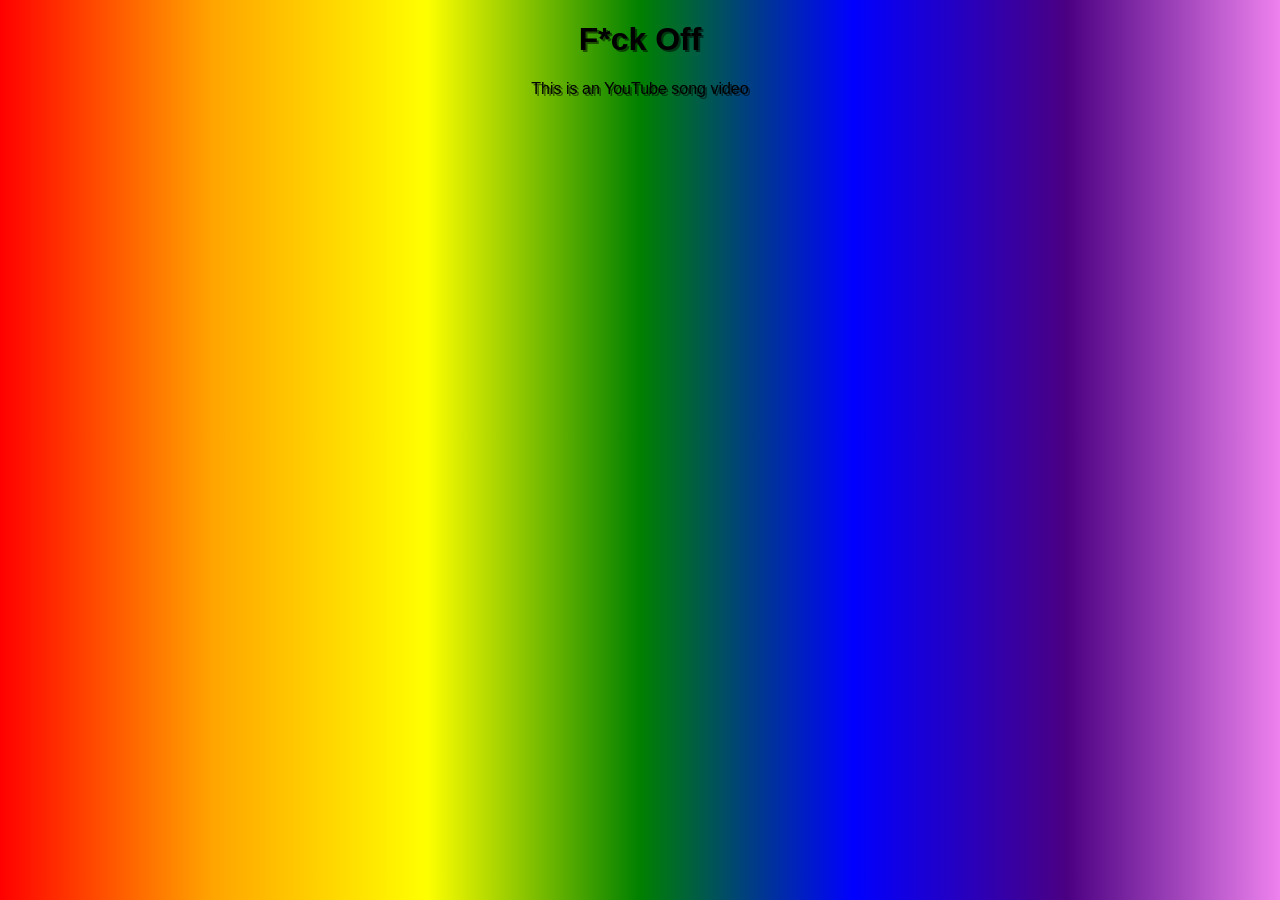
<file: f~off.html>
<!DOCTYPE html>
<html>
<head>
  <title>Ruu3f</title>
  <style>
    body {
      background: linear-gradient(to right, red, orange, yellow, green, blue, indigo, violet);
    }

    iframe, h1, p {
      margin-left: auto;
      margin-right: auto;
      display: block;
    }

    h1, p {
      font-family: 'Alfa Stab One', sans-serif;
      text-shadow: 2px 2px 0px rgba(0, 0, 0, 0.5);
    }
  </style>
</head>
<body p align=center>
  <h1>F*ck Off</h1>
  <p>This is an YouTube song video</p>

 <iframe width="560" height="315" src="https://www.youtube.com/embed/rY1mXgqobcs" title="YouTube video player" frameborder="0" allow="accelerometer; autoplay; clipboard-write; encrypted-media; gyroscope; picture-in-picture" allowfullscreen></iframe>
</body>
</html>
</file>
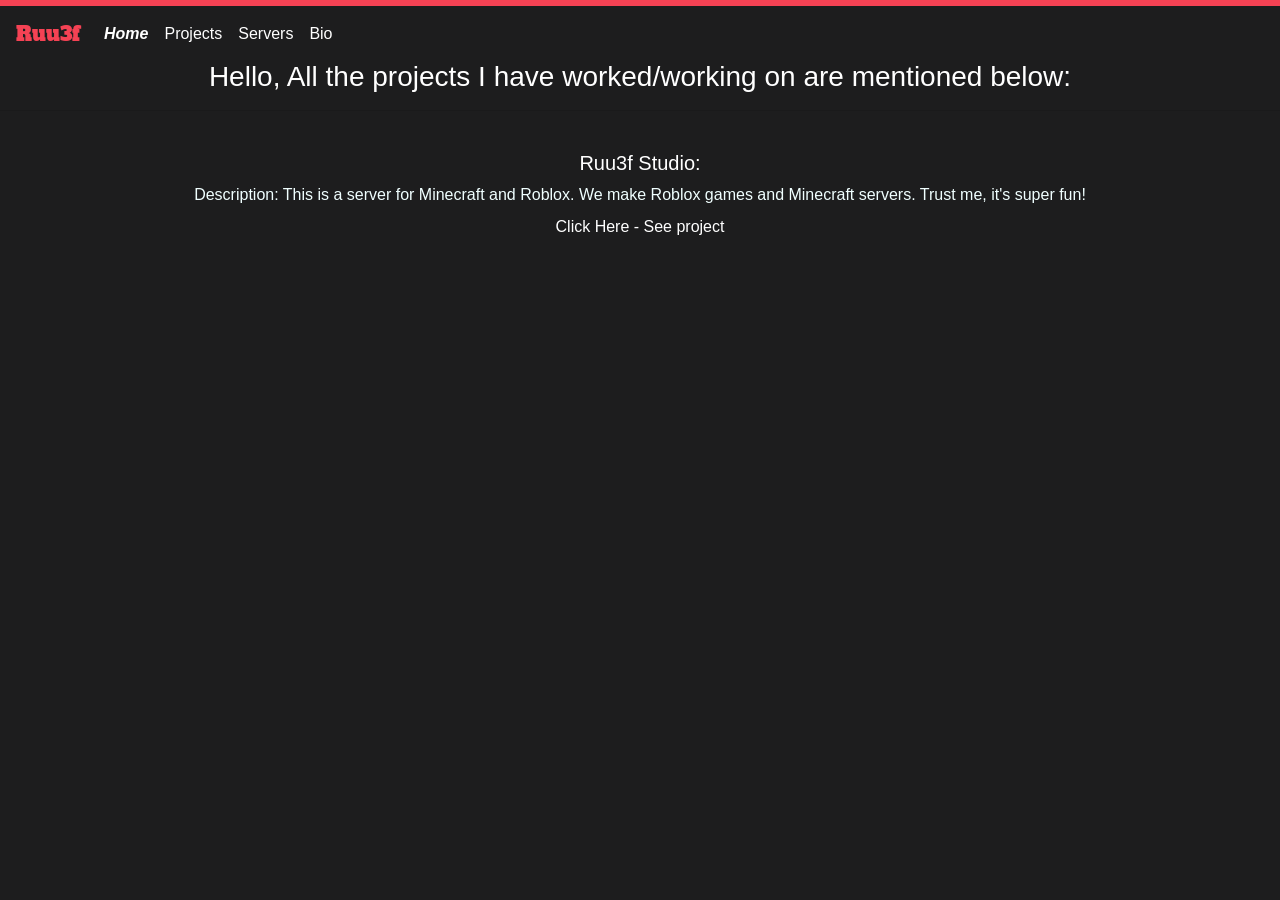
<file: projects.html>
<!DOCTYPE html>
<html>
<head>
    <meta charset="utf-8">
    <meta name="viewport" content="width=device-width, initial-scale=1.0, shrink-to-fit=no">
    <title>Ruu3f</title>
    <link rel="icon" type="image/x-icon" href="https://media.discordapp.net/attachments/1007725797714436258/1045045024154451988/MY_AVATAR.png">
    <meta name="robots" content="index,follow">
    <meta property="og:title" content="Well, check it lmao">
    <meta name="description" content="Made by Ruu3f#7942 using HTML and CSS">
    <meta name="theme-color" content="#f54254">
    <link rel="icon" type="image/png" sizes="300x250" href="https://media.discordapp.net/attachments/1007725797714436258/1045045024154451988/MY_AVATAR.png">
    <link rel="stylesheet" href="assets/bootstrap/css/bootstrap.min.css">
    <link rel="stylesheet" href="https://fonts.googleapis.com/css?family=Alfa+Slab+One">
    <link rel="stylesheet" href="assets/fonts/font-awesome.min.css">
    <link rel="stylesheet" href="assets/fonts/ionicons.min.css">
    <link rel="stylesheet" href="https://cdnjs.cloudflare.com/ajax/libs/animate.css/3.5.2/animate.min.css">
    <link rel="stylesheet" href="assets/css/styles.css">
</head>
<body style="background-color: var(--background);">
    <div id="top" style="height: 12px;">
        <nav class="navbar navbar-light navbar-expand fixed-top" style="color: var(--main-color);border-top-width: 6px;border-top-style: solid;background: var(--background);">
            <div class="container-fluid"><a class="navbar-brand" href="#" style="color: var(--main-color);font-family: 'Alfa Slab One', cursive;">Ruu3f</a><button data-toggle="collapse" class="navbar-toggler" data-target="#navcol-1"><span class="sr-only">Toggle navigation</span><span class="navbar-toggler-icon"></span></button>
                <div
                    class="collapse navbar-collapse" id="navcol-1">
                    <ul class="nav navbar-nav">
                        <li class="nav-item"><a class="nav-link active smoothScroll" href="index.html" style="color: var(--text-color);"><b><i>Home</i></b></a></li>
                        <li class="nav-item"><a class="nav-link active smoothScroll" href="projects.html" style="color: var(--text-color);">Projects</a></li>
                        <li class="nav-item"><a class="nav-link smoothScroll" href="discord.html" style="color: var(--text-color);">Servers</a></li>
                        <li class="nav-item"><a class="nav-link" href="bio.html" style="color: var(--text-color);">Bio</a></li>
                    </ul>
            </div>
    </div>
    </nav>
    </div>
<header>
	<a class="btn btn-primary smoothScroll shadow-none" role="button" style="margin: 5px;background-color: var(--main-color);border-color: var(--main-color);border-radius: 10px;"
        href="#feature">Learnt stuff</a></div></div>
    </header>
          <h3 class="text-center" style="color: var(--text-color);">Hello, All the projects I have worked/working on are mentioned below:</h3>
          <p align='center'>
        </p>
        <h5 class="text-center" style="color: var(--text-color);"><hr><br>Ruu3f Studio:</h5>
        <p align='center' style='color:azure'>Description: This is a server for Minecraft and Roblox. We make Roblox games and Minecraft servers. Trust me, it's super fun!<br><a class="nav-link" href="https://discord.gg/ruu3fstudio" style="color: var(--text-color);">Click Here - See project</a>
        </p>
</body>
</html>
</file>
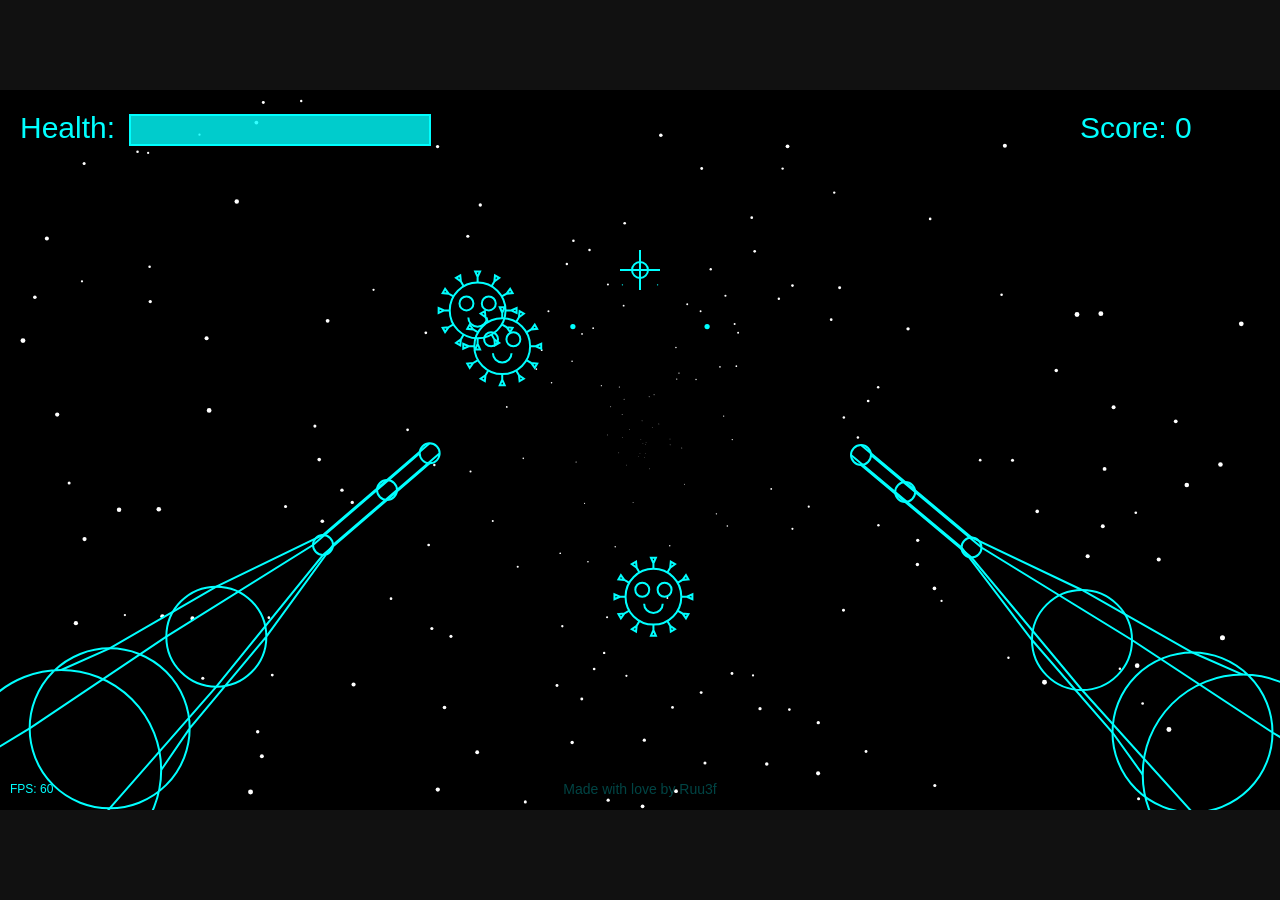
<file: shooter.html>
<html>
<head>
	<meta charset="utf-8">
	<meta http-equiv="X-UA-Compatible" content="IE=edge">
	<meta name="viewport" content="width=device-width, initial-scale=1">
	<meta name="author" content="Ahmad Faisal Jawed">
	<title>Ruu3f</title>
  <style>
    body {background:#111;margin:0;padding:0}
		canvas {background:#000;display:block;cursor: none}
  </style>
</head>
<body onresize='_pexresize()'>
	<canvas id='canvas' width='1280' height='720'></canvas>
  <script>
    "use strict"
		var stage = {
			w:1280,
			h:720
		}

		var _pexcanvas = document.getElementById("canvas");
		_pexcanvas.width = stage.w;
		_pexcanvas.height = stage.h;
		var ctx = _pexcanvas.getContext("2d");




		var pointer = {
			x:stage.w/2,
			y:stage.h/4
		}

		var scale = 1;
		var portrait = true;
		var loffset = 0;
		var toffset = 0;
		var mxpos = 0;
		var mypos = 0;


// ------------------------------------------------------------------------------- Gamy

var againprog = 0;

var healthprog = 0;


function newGame() {
	score = 0;
	health = 100;
	enemies=[];
	enemies.push(new Enemy());
	enemies.push(new Enemy());
	enemies.push(new Enemy());
	againprog = 0;
}



function drawHeart(x,y,w) {
	ctx.beginPath();
	ctx.arc(x-w/4, y, w/4, 0.75*Math.PI,0);
	ctx.arc(x+w/4, y, w/4, 1*Math.PI, 2.25*Math.PI);
	ctx.lineTo(x,y+w/1.5);
	ctx.closePath();
	ctx.fill();
}


var Cannon = function(x,y,tx,ty) {
	this.x = x;
	this.y = y;
	this.tx = tx;
	this.ty = ty;
	this.r = 10;
}

var cannons = [];

var gameover = false;

cannons.push(new Cannon(stage.w,stage.h,stage.w/2,stage.h/2));

var firetm = 0;
var fireact = true;

var health = 100;
var score = 0;


var arm = {x:stage.w,y:stage.h};
var arm2 = {x:0,y:stage.h};
var danger = false;
var dangera = 0;



var Enemy = function() {
	this.x = stage.w/2;
	this.y = stage.h/2;
	this.r = 10;
	this.tx = Math.floor(Math.random()*stage.w);
	this.ty = Math.floor(Math.random()*stage.h);
	this.des = false;
	this.eyeX = 0.4;
	this.eyeY = 0.25;
	this.eyeR = 0.25;
	this.sp = 50;
	this.spl = 1.4;
	this.op=1;
	this.danger = false;
	this.nuked = false;
}

var enemies = [];
// for (var i = 0; i < 10; i++) {
// 	enemies[i] = new Enemy();
// }
		enemies.push(new Enemy());
		enemies.push(new Enemy());
		enemies.push(new Enemy());

var entm = 0;
var ga =0;

var steptime = 0;


var Star = function() {
	this.a = Math.random()*Math.PI*2;
	this.v = 3+Math.random()*5;
	this.x = stage.w/2;
	this.y = stage.h/2;
	this.r = 0.2;
}

var Power = function() {
	this.type = Math.floor(Math.random()*2)+1;
	this.a = Math.random()*Math.PI*2;
	this.v = 3+Math.random()*5;
	this.x = stage.w/2;
	this.y = stage.h/2;
	this.r = 0.2;
	this.dis = false;
	this.op = 1;
}


var powers = [];
var powertm = 0;
var powermax = Math.random()*800+300;
// powermax = 10;

var stars = [];

for (var i =0;i<200;i++) {
	stars[i] = new Star();
	var st = stars[i];
	var move = Math.random()*400;

	st.x += Math.sin(st.a)*move;
	st.y += Math.cos(st.a)*move;


}

// powers.push(new Power());



function enginestep() {
	steptime = Date.now();
	ctx.clearRect(0,0,stage.w,stage.h);
	
	ctx.fillStyle = "#ffffff";

	
	for (var i = 0; i < stars.length; i++) {
		var st = stars[i];

		st.x += Math.sin(st.a)*st.v;
		st.y += Math.cos(st.a)*st.v;
		st.r += st.v/200;

		ctx.beginPath();
		ctx.arc(st.x,st.y, st.r, 2*Math.PI, 0);
		ctx.fill();

		if (st.x>stage.w||st.x<0||st.y<0||st.y>stage.h) {
			stars[i] = new Star();
		}
	}
	if (!gameover) {
		danger = false;


		powertm++;
		if (powertm>powermax) {
			powers.push(new Power());
			powertm = 0;
			powermax = Math.random()*1200+600;
			// powermax = 10;
		}




		for (var i = 0; i < powers.length; i++) {
			var st = powers[i];

			if (!st.des) {
				st.x += Math.sin(st.a)*st.v/1.5;
				st.y += Math.cos(st.a)*st.v/1.5;
				st.r += st.v/15;
			} else {
				st.r *=1.1;
				if (st.type==1) {
				st.op += (0-st.op)/10;
			} else {
				st.op += (0-st.op)/20;

			}
				st.x += (stage.w/2-st.x)/10;
				st.y += (stage.h/2-st.y)/10;

			}

			
			if (st.type ==1) {
				ctx.fillStyle = "rgba(255,0,0,"+st.op+")";

				drawHeart(st.x,st.y-st.r/4, st.r*2);

			} else {
				ctx.fillStyle = "rgba(255,255,0,"+st.op+")";
				ctx.strokeStyle = "rgba(255,255,0,"+st.op+")";
				ctx.lineWidth = st.r/10;
				ctx.beginPath();
				ctx.arc(st.x,st.y, st.r, 2*Math.PI, 0);
				ctx.stroke();

				ctx.beginPath();
				ctx.arc(st.x,st.y, st.r*0.15, 2*Math.PI, 0);
				ctx.fill();


				ctx.beginPath();
				ctx.arc(st.x,st.y, st.r*0.85, 1.67*Math.PI, 2*Math.PI);
				ctx.arc(st.x,st.y, st.r*0.25, 2*Math.PI, 1.67*Math.PI,true);

				ctx.closePath();
				ctx.fill();



				ctx.beginPath();
				ctx.arc(st.x,st.y, st.r*0.85, 3*Math.PI, 3.33*Math.PI);
				ctx.arc(st.x,st.y, st.r*0.25, 3.33*Math.PI,3*Math.PI, true);
				ctx.closePath();
				ctx.fill();

				ctx.beginPath();
				ctx.arc(st.x,st.y, st.r*0.85, 2.33*Math.PI, 2.67*Math.PI);
				ctx.arc(st.x,st.y, st.r*0.25, 2.67*Math.PI,2.33*Math.PI, true);
				ctx.lineTo(st.x,st.y);
				ctx.closePath();
				ctx.fill();

			}
			if (st.x>stage.w||st.x<0||st.y<0||st.y>stage.h||st.r>stage.w/2) {
				powers.splice(i,1);
				if (st.type == 2&&st.r>stage.w/2) {
					for (var e = 0; e < enemies.length; e++) {
						enemies[e].des = true;
						enemies[e].nuked = true;

					}
				}
				i--;
			}


		}

		entm++;
		if (enemies.length<10&&entm>300) {
			entm=0;
			enemies.push(new Enemy());

		}

			ctx.lineWidth = 2;
		for (var i = 0; i < enemies.length; i++) {
			var en = enemies[i];
			if (!en.danger) {
				ctx.strokeStyle = "rgba(0,255,255,"+en.op*2+")";
			} else {
				health -= 0.01;
				ctx.strokeStyle = "rgba(255,0,0,"+en.op*2+")";
				danger = true;
			}




			if (!en.des) {

				if (en.danger) {
					var randx = Math.floor(Math.random()*4)-2;
					var randy = Math.floor(Math.random()*4)-2;

					en.x = en.tx+randx;
					en.y = en.ty+randy;
				} else {
					en.x += (en.tx-en.x)/100;
					en.y += (en.ty-en.y)/100;
					var randx = 0;
					var randy = 0;
				}

				en.r += (50-en.r)/100;
				if (Math.abs(50-en.r)<2&&!en.danger) {
					en.tx=en.x;
					en.ty=en.y;
					en.danger=true;
				}
				ctx.beginPath();
				ctx.arc(en.x-en.r*en.eyeX,en.y-en.r*en.eyeY, en.r*en.eyeR, 0, 2*Math.PI);
				ctx.stroke();
				ctx.beginPath();
				ctx.arc(en.x+en.r*en.eyeX,en.y-en.r*en.eyeY, en.r*en.eyeR, 0, 2*Math.PI);
				ctx.stroke();

				ctx.beginPath();
				ctx.arc(en.x,en.y+en.r/4, en.r/3, 2*Math.PI, Math.PI);
				ctx.stroke();

				ctx.beginPath();
				ctx.arc(en.x,en.y, en.r, 0, 2*Math.PI);
				ctx.stroke();
			} else {

				en.eyeR += (0.5-en.eyeR)/5;
				en.op += (0-en.op)/5;
				// en.sp += (5-en.sp)/20;
				en.r += (100-en.r)/20;
				en.spl += (2.5-en.spl)/5;
				ctx.beginPath();
				ctx.arc(en.x-en.r*en.eyeX,en.y-en.r*en.eyeY, en.r*en.eyeR, 0, 2*Math.PI);
				ctx.stroke();
				ctx.beginPath();
				ctx.arc(en.x+en.r*en.eyeX,en.y-en.r*en.eyeY, en.r*en.eyeR, 0, 2*Math.PI);
				ctx.stroke();
				ctx.beginPath();
				ctx.arc(en.x,en.y+en.r/2, en.r*en.eyeR, Math.PI,2*Math.PI);
				ctx.stroke();

			ctx.beginPath();
			ctx.arc(en.x,en.y, en.r, 0, 2*Math.PI);
			ctx.stroke();
			}

			//spikes
			for (var s = 0; s < 12; s++) {
				var a = (Math.PI*2/12)*s+ga;
				ctx.beginPath();
				ctx.moveTo(en.x+Math.sin(a)*en.r,en.y+Math.cos(a)*en.r);
				ctx.lineTo(en.x+Math.sin(a)*en.r*1.2,en.y+Math.cos(a)*en.r*1.2);
				ctx.lineTo(en.x+Math.sin(a+Math.PI/en.sp)*en.r*en.spl,en.y+Math.cos(a+Math.PI/en.sp)*en.r*en.spl);
				ctx.lineTo(en.x+Math.sin(a-Math.PI/en.sp)*en.r*en.spl,en.y+Math.cos(a-Math.PI/en.sp)*en.r*en.spl);
				ctx.lineTo(en.x+Math.sin(a)*en.r*1.2,en.y+Math.cos(a)*en.r*1.2);
				ctx.stroke();
				// ctx.fill();
			}

			if (Math.abs(0.5-en.eyeR)<0.01) {
				var rand = Math.floor(Math.random()*2);
				if (enemies[i].nuked&&rand==1) {
				enemies.splice(i,1);

				} else {
				enemies[i] = new Enemy();

				}
			}
		}







	    if (danger) {
	    	dangera += 0.05+(100-health)/1000;
	    	if (dangera>=Math.PI) {
	    		dangera=0;
	    	}
	    	ctx.fillStyle='rgba(255,0,0,'+(1-Math.sin(dangera))/4+')';
			ctx.fillRect(0,0,stage.w,stage.h);
			if (health<10) {
		    	ctx.fillStyle='rgba(255,255,0,'+(Math.sin(dangera))+')';
		    	ctx.strokeStyle='rgba(255,255,0,'+(Math.sin(dangera))+')';

			    ctx.lineWidth = 10;
			    ctx.beginPath();
			    ctx.lineJoin = 'round';
			    ctx.moveTo(stage.w/2,stage.h/4);
			    ctx.lineTo(stage.w/2+stage.h/7,stage.h/2);
			    ctx.lineTo(stage.w/2-stage.h/7,stage.h/2);
			    ctx.closePath();
			    ctx.stroke();

			    ctx.font = "bold 130px arial";
			    ctx.textAlign = "center"; 
			    ctx.textBaseline = "middle"; 
			    ctx.fillText("!",stage.w/2,stage.h/2.5);

			    ctx.font = "bold 50px arial";
			    ctx.fillText("LOW HEALTH",stage.w/2,stage.h*0.6);
			}
	    } else {
	    	dangera = 0;
	    }

	    healthprog += (health-healthprog)/5;
	    ctx.fillStyle='#00ffff';
	    ctx.font = "30px arial";
	    ctx.textAlign = "left"; 
	    ctx.textBaseline = "middle"; 
	    ctx.fillText("Health: ",20,40);

	    ctx.fillText("Score: "+score,stage.w-200,40);
	    // ctx.fillText("Step:   "+(Date.now()-steptime),20,120);
	    if (health>30) {
	    	ctx.fillStyle='rgba(0,255,255,0.8)';
		} else {
	    	ctx.fillStyle='rgba(255,0,0,0.8)';
		}
		ctx.lineWidth = 2;
	    ctx.fillRect(130,25,healthprog*3,30);
	    ctx.strokeStyle = "#00ffff";
	    ctx.strokeRect(130,25,300,30);
	    
	    if (health<0) {
	    	gameover = true;
	    }

	} else {	


	    ctx.fillStyle='rgba(0,255,255,0.3)';
	    ctx.fillRect((stage.w-220)/2,stage.h*0.65-25,againprog,50);

    	ctx.fillStyle='#00ffff';
	    ctx.font = "bold 130px arial";
	    ctx.textAlign = "center"; 
	    ctx.textBaseline = "middle"; 
	    ctx.fillText("GAME OVER",stage.w/2,stage.h/3);
	    ctx.font = "bold 50px arial";
	    ctx.fillText("SCORE: "+score,stage.w/2,stage.h/2);

	    ctx.font = "bold 30px arial";

	    ctx.fillText("PLAY AGAIN",stage.w/2,stage.h*0.65);
	    ctx.strokeRect((stage.w-220)/2,stage.h*0.65-25,220,50);

	    againprog += (0-againprog)/50;

	}

		ctx.strokeStyle = "#00ffff";
		ctx.fillStyle = "#00ffff";
			ctx.lineWidth = 2;
		if (fireact) {
			firetm++;
			if(firetm>5) {

				cannons.push(new Cannon(pointer.x+(stage.w-pointer.x)/2.5,pointer.y+(stage.h-pointer.y)/2.5,pointer.x,pointer.y));
				cannons.push(new Cannon(pointer.x-(pointer.x)/2.5,pointer.y+(stage.h-pointer.y)/2.5,pointer.x,pointer.y));


				firetm=0;
			}

			arm.x=Math.floor(Math.random()*50)-25+stage.w;
			arm.y=Math.floor(Math.random()*50)-25+stage.h;
			arm2.x=Math.floor(Math.random()*30)-15;
			arm2.y=Math.floor(Math.random()*30)-15+stage.h;
		} else {
			arm.x=stage.w;
			arm.y=stage.h;
			arm2.x=0;
			arm2.y=stage.h;
		}






		for (var i = 0; i < cannons.length; i++) {
			
			var can = cannons[i];

			can.x += (can.tx-can.x)/5;
			can.y += (can.ty-can.y)/5;
			can.r += (0-can.r)/5;

			ctx.beginPath();
			ctx.arc(can.x,can.y, can.r, 0, 2*Math.PI);
			ctx.fill();


			if (can.r<2&&!gameover) {
				for (var a = 0; a < enemies.length; a++) {
					var en = enemies[a];
					var dx = can.x-en.x;
					var dy = can.y-en.y;
					var dis = dx*dx+dy*dy;
					if (dis<en.r*en.r) {

						// enemies.splice(a,1);
						if (!enemies[a].des) {
						enemies[a].des = true;

						score+=10;

						}
					}

				}
				
			}

			if (can.r<1&&!gameover) {
				for (var a = 0; a < powers.length; a++) {
					var en = powers[a];
					var dx = can.x-en.x;
					var dy = can.y-en.y;
					var dis = dx*dx+dy*dy;
					if (dis<en.r*en.r) {

						if (!en.des) {
							powers[a].des = true;
							if (en.type==1) {
							health = 100;
							}

						}
					}

				}

			}

			if (can.r<1&&gameover) {

				if (can.x>(stage.w-220)/2&&can.y>stage.h*0.65-25&&can.x<(stage.w-220)/2+220&&can.y<stage.h*0.65-25+50) {

					againprog +=1;
					if (againprog>220) {
						newGame();
						gameover = false;
					}
				}
			}
			if (Math.abs(can.tx-can.x)<1) {




				cannons.splice(i,1);
			}


		
		}
		ctx.beginPath();
		ctx.moveTo(pointer.x-20,pointer.y);
		ctx.lineTo(pointer.x+20,pointer.y);
		ctx.stroke();

		ctx.beginPath();
		ctx.moveTo(pointer.x,pointer.y-20);
		ctx.lineTo(pointer.x,pointer.y+20);
		ctx.stroke();

			ctx.beginPath();
			ctx.arc(pointer.x,pointer.y, 8, 0, 2*Math.PI);
			ctx.stroke();

		ctx.beginPath();
		ctx.moveTo(pointer.x+(arm.x-pointer.x)/3,pointer.y+(arm.y-pointer.y)/3+10);
		ctx.lineTo(pointer.x+(arm.x-pointer.x)/2.5,pointer.y+(arm.y-pointer.y)/2.5+10);
		ctx.lineTo(pointer.x+(arm.x-pointer.x)/2,pointer.y+(arm.y-pointer.y)/2+10);
		ctx.lineTo(pointer.x+(arm.x-pointer.x)/1.5,pointer.y+(arm.y-pointer.y)/1.5+50);
		ctx.lineTo(pointer.x+(arm.x-pointer.x)/1.2,pointer.y+(arm.y-pointer.y)/1.2+80);
		ctx.lineTo(pointer.x+(arm.x-pointer.x)/1.1,pointer.y+(arm.y-pointer.y)/1.1+100);
		ctx.stroke();
		ctx.beginPath();
		ctx.moveTo(pointer.x+(arm.x-pointer.x)/3-10,pointer.y+(arm.y-pointer.y)/3);
		ctx.lineTo(pointer.x+(arm.x-pointer.x)/2.5-10,pointer.y+(arm.y-pointer.y)/2.5);
		ctx.lineTo(pointer.x+(arm.x-pointer.x)/2-10,pointer.y+(arm.y-pointer.y)/2);
		ctx.lineTo(pointer.x+(arm.x-pointer.x)/1.5-50,pointer.y+(arm.y-pointer.y)/1.5);
		ctx.lineTo(pointer.x+(arm.x-pointer.x)/1.2-80,pointer.y+(arm.y-pointer.y)/1.2);
		ctx.lineTo(pointer.x+(arm.x-pointer.x)/1.1-100,pointer.y+(arm.y-pointer.y)/1.1);
		ctx.stroke();

		ctx.beginPath();
		ctx.moveTo(pointer.x+(arm.x-pointer.x)/3,pointer.y+(arm.y-pointer.y)/3-10);
		ctx.lineTo(pointer.x+(arm.x-pointer.x)/2.5,pointer.y+(arm.y-pointer.y)/2.5-10);
		ctx.lineTo(pointer.x+(arm.x-pointer.x)/2,pointer.y+(arm.y-pointer.y)/2-10);
		ctx.lineTo(pointer.x+(arm.x-pointer.x)/1.5,pointer.y+(arm.y-pointer.y)/1.5-50);
		ctx.lineTo(pointer.x+(arm.x-pointer.x)/1.2,pointer.y+(arm.y-pointer.y)/1.2-80);
		ctx.lineTo(pointer.x+(arm.x-pointer.x)/1.1,pointer.y+(arm.y-pointer.y)/1.1-100);
		ctx.stroke();



		ctx.beginPath();
		ctx.moveTo(arm2.x+pointer.x-(pointer.x)/3,pointer.y+(arm2.y-pointer.y)/3+10);
		ctx.lineTo(arm2.x+pointer.x-(pointer.x)/2.5,pointer.y+(arm2.y-pointer.y)/2.5+10);
		ctx.lineTo(arm2.x+pointer.x-(pointer.x)/2,pointer.y+(arm2.y-pointer.y)/2+10);
		ctx.lineTo(arm2.x+pointer.x-(pointer.x)/1.5,pointer.y+(arm2.y-pointer.y)/1.5+50);
		ctx.lineTo(arm2.x+pointer.x-(pointer.x)/1.2,pointer.y+(arm2.y-pointer.y)/1.2+80);
		ctx.lineTo(arm2.x+pointer.x-(pointer.x)/1.1,pointer.y+(arm2.y-pointer.y)/1.1+100);
		ctx.stroke();

		ctx.beginPath();
		ctx.moveTo(arm2.x+pointer.x-(pointer.x)/3-10,pointer.y+(arm2.y-pointer.y)/3);
		ctx.lineTo(arm2.x+pointer.x-(pointer.x)/2.5-10,pointer.y+(arm2.y-pointer.y)/2.5);
		ctx.lineTo(arm2.x+pointer.x-(pointer.x)/2-10,pointer.y+(arm2.y-pointer.y)/2);
		ctx.lineTo(arm2.x+pointer.x-(pointer.x)/1.5-50,pointer.y+(arm2.y-pointer.y)/1.5);
		ctx.lineTo(arm2.x+pointer.x-(pointer.x)/1.2-80,pointer.y+(arm2.y-pointer.y)/1.2);
		ctx.lineTo(arm2.x+pointer.x-(pointer.x)/1.1-100,pointer.y+(arm2.y-pointer.y)/1.1);
		ctx.stroke();

		ctx.beginPath();
		ctx.moveTo(arm2.x+pointer.x-(pointer.x)/3,pointer.y+(arm2.y-pointer.y)/3-10);
		ctx.lineTo(arm2.x+pointer.x-(pointer.x)/2.5,pointer.y+(arm2.y-pointer.y)/2.5-10);
		ctx.lineTo(arm2.x+pointer.x-(pointer.x)/2,pointer.y+(arm2.y-pointer.y)/2-10);
		ctx.lineTo(arm2.x+pointer.x-(pointer.x)/1.5,pointer.y+(arm2.y-pointer.y)/1.5-50);
		ctx.lineTo(arm2.x+pointer.x-(pointer.x)/1.2,pointer.y+(arm2.y-pointer.y)/1.2-80);
		ctx.lineTo(arm2.x+pointer.x-(pointer.x)/1.1,pointer.y+(arm2.y-pointer.y)/1.1-100);
		ctx.stroke();




		ctx.beginPath();
		ctx.arc(pointer.x+(arm.x-pointer.x)/3,pointer.y+(arm.y-pointer.y)/3, 10, 0, 2*Math.PI);
		ctx.arc(pointer.x+(arm.x-pointer.x)/2.5,pointer.y+(arm.y-pointer.y)/2.5, 10, 0, 2*Math.PI);
		ctx.arc(pointer.x+(arm.x-pointer.x)/2,pointer.y+(arm.y-pointer.y)/2, 10, 0, 2*Math.PI);
		ctx.arc(pointer.x+(arm.x-pointer.x)/1.5,pointer.y+(arm.y-pointer.y)/1.5, 50, 0, 2*Math.PI);
		ctx.arc(pointer.x+(arm.x-pointer.x)/1.2,pointer.y+(arm.y-pointer.y)/1.2, 80, 0, 2*Math.PI);
		ctx.arc(pointer.x+(arm.x-pointer.x)/1.1,pointer.y+(arm.y-pointer.y)/1.1, 100, 0, 2*Math.PI);
		ctx.stroke();

		
		ctx.beginPath();
		ctx.arc(arm2.x+pointer.x-(pointer.x/3),pointer.y+(arm2.y-pointer.y)/3, 10, 0, 2*Math.PI);
		ctx.arc(arm2.x+pointer.x-(pointer.x/2.5),pointer.y+(arm2.y-pointer.y)/2.5, 10, 0, 2*Math.PI);
		ctx.arc(arm2.x+pointer.x-(pointer.x)/2,pointer.y+(arm2.y-pointer.y)/2, 10, 0, 2*Math.PI);
		ctx.arc(arm2.x+pointer.x-(pointer.x)/1.5,pointer.y+(arm2.y-pointer.y)/1.5, 50, 0, 2*Math.PI);
		ctx.arc(arm2.x+pointer.x-(pointer.x)/1.2,pointer.y+(arm2.y-pointer.y)/1.2, 80, 0, 2*Math.PI);
		ctx.arc(arm2.x+pointer.x-(pointer.x)/1.1,pointer.y+(arm2.y-pointer.y)/1.1, 100, 0, 2*Math.PI);
		ctx.stroke();


    	ctx.fillStyle='#004444';
	    ctx.font = "14px arial";
	    ctx.textAlign = "center"; 
	    ctx.textBaseline = "middle"; 
	    ctx.fillText("Made with love by Ruu3f",stage.w/2,stage.h-20);
}



// ------------------------------------------------------------------------------- events
// ------------------------------------------------------------------------------- events
// ------------------------------------------------------------------------------- events
// ------------------------------------------------------------------------------- events

function toggleFullScreen() {
	var doc = window.document;
	var docEl = doc.documentElement;

	var requestFullScreen = docEl.requestFullscreen || docEl.mozRequestFullScreen || docEl.webkitRequestFullScreen || docEl.msRequestFullscreen;
	var cancelFullScreen = doc.exitFullscreen || doc.mozCancelFullScreen || doc.webkitExitFullscreen || doc.msExitFullscreen;

	if(!doc.fullscreenElement && !doc.mozFullScreenElement && !doc.webkitFullscreenElement && !doc.msFullscreenElement) {
		requestFullScreen.call(docEl);

	}
	else {
		cancelFullScreen.call(doc);

	}
}


var ox = 0;
var oy = 0;
function mousestart(e) {
	mxpos = (e.pageX-loffset)*scale;
	mypos = (e.pageY-toffset)*scale;
	pointer.x = mxpos;
	pointer.y = mypos;

// fireact = true;



}
function mousemove(e) {
	mxpos = (e.pageX-loffset)*scale;
	mypos = (e.pageY-toffset)*scale;
	pointer.x = mxpos;
	pointer.y = mypos;

	// ball.vY += (mxpos-ox)/15*line.d;

	ox = mxpos;
}

function mouseend(e) {
// fireact = false;

}

var moveX = 0;
var moveY = 0;
var moveZ = 0;


function keydowned(e) {
	// if (e.keyCode==65) {
	// 	moveX = 10;
	// } else if (e.keyCode==68) {
	// 	moveX = -10;
	// }
	// if (e.keyCode==83) {
	// 	moveY = -10;
	// } else if (e.keyCode==87) {
	// 	moveY = 10;
	// }

	// if (e.keyCode==69) {
	// 	moveZ = 10;
	// } else if (e.keyCode==81) {
	// 	moveZ = -10;
	// }
	// console.log(e.keyCode);
}



function keyuped(e) {
	// if (e.keyCode==65) {
	// 	moveX = 0;
	// } else if (e.keyCode==68) {
	// 	moveX = 0;
	// }
	// if (e.keyCode==87) {
	// 	moveY = 0;
	// } else if (e.keyCode==83) {
	// 	moveY = 0;
	// }
	// if (e.keyCode==81) {
	// 	moveZ = 0;
	// } else if (e.keyCode==69) {
	// 	moveZ = 0;
	// }
	// console.log("u"+e.keyCode);
}



window.addEventListener('mousedown', function(e) {
	mousestart(e);
}, false);
window.addEventListener('mousemove', function(e) {
	mousemove(e);
}, false);
window.addEventListener('mouseup', function(e) {
	mouseend(e);
}, false);
window.addEventListener('touchstart', function(e) {
	e.preventDefault();
	mousestart(e.touches[0]);
}, false);
window.addEventListener('touchmove', function(e) {
	e.preventDefault();
	mousemove(e.touches[0]);
}, false);
window.addEventListener('touchend', function(e) {
	e.preventDefault();
	mouseend(e.touches[0]);
}, false);


window.addEventListener('keydown', function(e) {
	keydowned(e);
}, false);
window.addEventListener('keyup', function(e) {
	keyuped(e);
}, false);

// ------------------------------------------------------------------------ stager
// ------------------------------------------------------------------------ stager
// ------------------------------------------------------------------------ stager
// ------------------------------------------------------------------------ stager
function _pexresize() {
	var cw = window.innerWidth;
	var ch = window.innerHeight;
	if (cw<=ch*stage.w/stage.h) {
		portrait = true;
		scale = stage.w/cw;
		loffset = 0;
		toffset = Math.floor(ch-(cw*stage.h/stage.w))/2;
		_pexcanvas.style.width = cw + "px";
		_pexcanvas.style.height = Math.floor(cw*stage.h/stage.w) + "px";
	} else {
		scale = stage.h/ch;
		portrait = false;
		loffset = Math.floor(cw-(ch*stage.w/stage.h))/2;
		toffset = 0;
		_pexcanvas.style.height = ch + "px";
		_pexcanvas.style.width = Math.floor(ch*stage.w/stage.h) + "px";
	}
	_pexcanvas.style.marginLeft = loffset +"px";
	_pexcanvas.style.marginTop = toffset +"px";
}


window.requestAnimFrame = (function(){
	return  window.requestAnimationFrame       ||
	window.webkitRequestAnimationFrame ||
	window.mozRequestAnimationFrame    ||
	window.oRequestAnimationFrame      ||
	window.msRequestAnimationFrame     ||
	function( callback ){
		window.setTimeout(callback, 1000 / 60);
	};})();



	var fps = 60;


	var nfcount = 0;

function animated() {
	requestAnimFrame(animated);
	enginestep();

   	nfcount++;
    ctx.fillStyle='#00ffff';
    ctx.font = "12px arial";
    ctx.textAlign = "left"; 
    ctx.fillText("FPS: "+Math.floor(fps),10,stage.h-20);
}

_pexresize();
animated();


function countfps() {
	fps = nfcount;
	nfcount = 0;
}
setInterval(countfps,1000);
  </script>
</file>
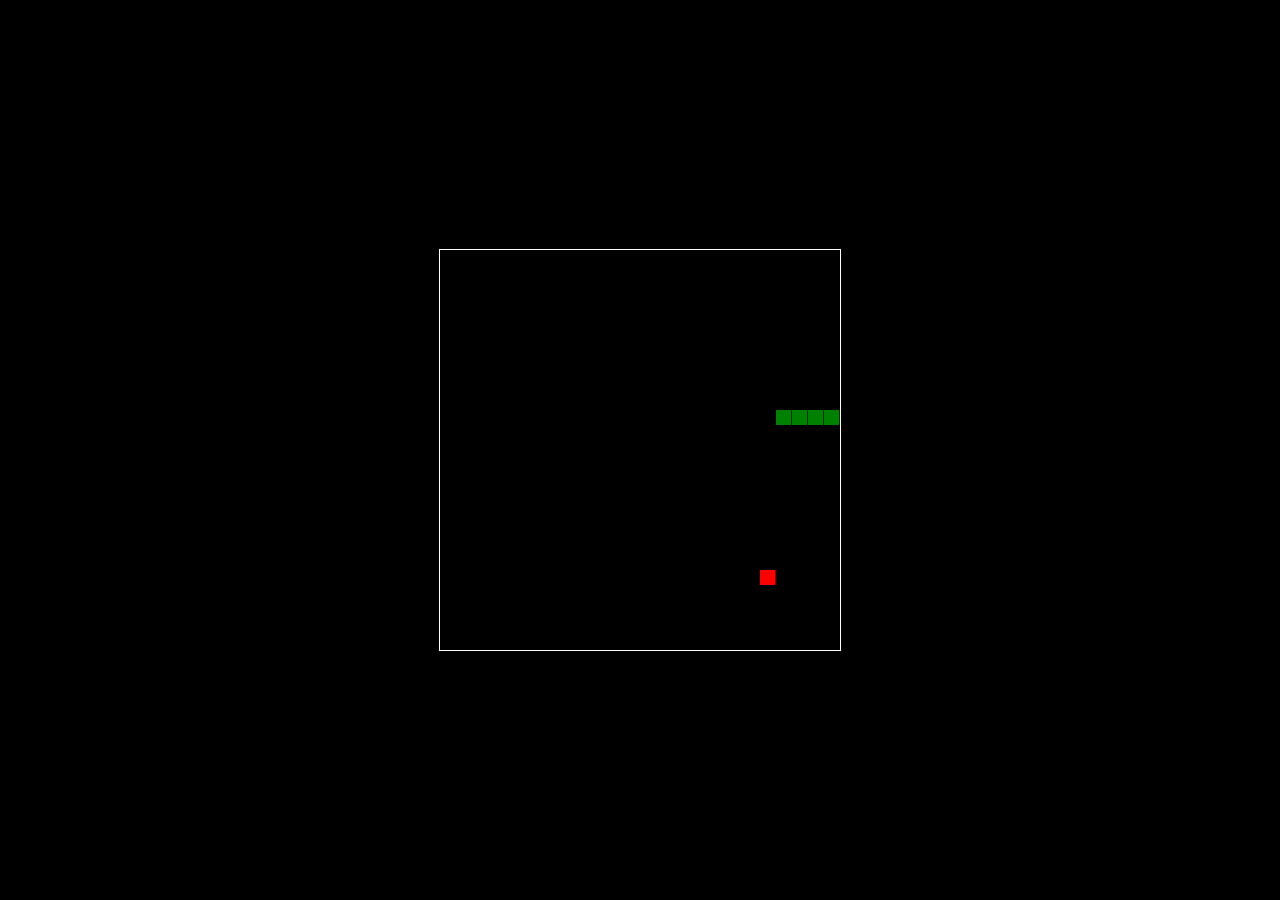
<file: snake.html>
<!DOCTYPE html>
<html>
<head>
  <title></title>
  <style>
  html, body {
    height: 100%;
    margin: 0;
  }

  body {
    background: black;
    display: flex;
    align-items: center;
    justify-content: center;
  }
  canvas {
    border: 1px solid white;
  }
  </style>
</head>
<body>
<canvas width="400" height="400" id="game"></canvas>
<script>
var canvas = document.getElementById('game');
var context = canvas.getContext('2d');

var grid = 16;
var count = 0;
  
var snake = {
  x: 160,
  y: 160,
  
  // snake velocity. moves one grid length every frame in either the x or y direction
  dx: grid,
  dy: 0,
  
  // keep track of all grids the snake body occupies
  cells: [],
  
  // length of the snake. grows when eating an apple
  maxCells: 4
};
var apple = {
  x: 320,
  y: 320
};

// get random whole numbers in a specific range
// @see https://stackoverflow.com/a/1527820/2124254
function getRandomInt(min, max) {
  return Math.floor(Math.random() * (max - min)) + min;
}

// game loop
function loop() {
  requestAnimationFrame(loop);

  // slow game loop to 15 fps instead of 60 (60/15 = 4)
  if (++count < 4) {
    return;
  }

  count = 0;
  context.clearRect(0,0,canvas.width,canvas.height);

  // move snake by it's velocity
  snake.x += snake.dx;
  snake.y += snake.dy;

  // wrap snake position horizontally on edge of screen
  if (snake.x < 0) {
    snake.x = canvas.width - grid;
  }
  else if (snake.x >= canvas.width) {
    snake.x = 0;
  }
  
  // wrap snake position vertically on edge of screen
  if (snake.y < 0) {
    snake.y = canvas.height - grid;
  }
  else if (snake.y >= canvas.height) {
    snake.y = 0;
  }

  // keep track of where snake has been. front of the array is always the head
  snake.cells.unshift({x: snake.x, y: snake.y});

  // remove cells as we move away from them
  if (snake.cells.length > snake.maxCells) {
    snake.cells.pop();
  }

  // draw apple
  context.fillStyle = 'red';
  context.fillRect(apple.x, apple.y, grid-1, grid-1);

  // draw snake one cell at a time
  context.fillStyle = 'green';
  snake.cells.forEach(function(cell, index) {
    
    // drawing 1 px smaller than the grid creates a grid effect in the snake body so you can see how long it is
    context.fillRect(cell.x, cell.y, grid-1, grid-1);  

    // snake ate apple
    if (cell.x === apple.x && cell.y === apple.y) {
      snake.maxCells++;

      // canvas is 400x400 which is 25x25 grids 
      apple.x = getRandomInt(0, 25) * grid;
      apple.y = getRandomInt(0, 25) * grid;
    }

    // check collision with all cells after this one (modified bubble sort)
    for (var i = index + 1; i < snake.cells.length; i++) {
      
      // snake occupies same space as a body part. reset game
      if (cell.x === snake.cells[i].x && cell.y === snake.cells[i].y) {
        snake.x = 160;
        snake.y = 160;
        snake.cells = [];
        snake.maxCells = 4;
        snake.dx = grid;
        snake.dy = 0;

        apple.x = getRandomInt(0, 25) * grid;
        apple.y = getRandomInt(0, 25) * grid;
      }
    }
  });
}

// listen to keyboard events to move the snake
document.addEventListener('keydown', function(e) {
  // prevent snake from backtracking on itself by checking that it's 
  // not already moving on the same axis (pressing left while moving
  // left won't do anything, and pressing right while moving left
  // shouldn't let you collide with your own body)
  
  // left arrow key
  if (e.which === 37 && snake.dx === 0) {
    snake.dx = -grid;
    snake.dy = 0;
  }
  // up arrow key
  else if (e.which === 38 && snake.dy === 0) {
    snake.dy = -grid;
    snake.dx = 0;
  }
  // right arrow key
  else if (e.which === 39 && snake.dx === 0) {
    snake.dx = grid;
    snake.dy = 0;
  }
  // down arrow key
  else if (e.which === 40 && snake.dy === 0) {
    snake.dy = grid;
    snake.dx = 0;
  }
});

// start the game
requestAnimationFrame(loop);
</script>
</body>
</html>
</file>
<file: assets/css/styles.css>
:root {
  --main-color: #f54254;
  --background: #1d1d1e;
  --secondary: #262626;
  --link: #f54254;
  --text-color: #fff;
  --secondary-text-color: #dcdcdc;
}

/* scroll bar */

::-webkit-scrollbar {
  width: 8px;
}

::-webkit-scrollbar-track {
  background: black;
}

::-webkit-scrollbar-thumb {
  background: var(--main-color);
}

.footer-dark {
  padding: 50px 0;
}

.footer-dark .item.text {
  margin-bottom: 36px;
}

.footer-dark .item.social {
  text-align: center;
}

.footer-dark .item.social > a {
  font-size: 20px;
  width: 36px;
  height: 36px;
  line-height: 36px;
  display: inline-block;
  text-align: center;
  border-radius: 50%;
  box-shadow: 0 0 0 1px rgba(255,255,255,0.4);
  margin: 0 8px;
  color: #fff;
  opacity: 0.75;
}

.footer-dark .item.social > a:hover {
  background-color: #474350;
}

.footer-dark .copyright {
  text-align: center;
  padding-top: 24px;
}

/* features */

.features-boxed {
  color: #313437;
  background-color: #eef4f7;
}

.features-boxed p {
  color: #7d8285;
}

.features-boxed h2 {
  font-weight: bold;
  margin-bottom: 40px;
  padding-top: 40px;
  color: inherit;
}

@media (max-width:767px) {
  .features-boxed h2 {
    margin-bottom: 25px;
    padding-top: 25px;
    font-size: 24px;
  }
}

.features-boxed .intro {
  font-size: 16px;
  max-width: 500px;
  margin: 0 auto;
}

.features-boxed .intro p {
  margin-bottom: 0;
}

.features-boxed .features {
  padding: 50px 0;
}

.features-boxed .item {
  text-align: center;
}

.features-boxed .item .box {
  text-align: center;
  padding: 30px;
  background-color: #fff;
  margin-bottom: 30px;
}

.features-boxed .item .icon {
  font-size: 60px;
  color: #1485ee;
  margin-top: 20px;
  margin-bottom: 35px;
}

.features-boxed .item .name {
  font-weight: bold;
  font-size: 18px;
  margin-bottom: 8px;
  margin-top: 0;
  color: inherit;
}

.features-boxed .item .description {
  font-size: 15px;
  margin-top: 15px;
  margin-bottom: 20px;
}

a:hover {
  text-decoration: none;
  color: var(--main-color);
}

.shadow-lg.box:hover {
  background: rgb(244,241,241);
  box-shadow: 0 14px 28px rgba(0,0,0,0.25), 0 10px 10px rgba(0,0,0,0.22);
}

a {
  color: var(--main-color);
}

/* accordion */

* {
  box-sizing: border-box;
}

*::before, *::after {
  box-sizing: border-box;
}

.container {
  margin: 0 auto;
  padding: 4rem;
  color: var(--secondary-text-color);
}

.accordion .accordion-item {
  border-bottom: 1px solid var(--text-color);
}

.accordion .accordion-item button[aria-expanded='true'] {
  border-bottom: 1px solid var(--link);
}

.accordion button {
  position: relative;
  display: block;
  text-align: left;
  width: 100%;
  padding: 1em 0;
  color: var(--text-color);
  font-size: 1.15rem;
  font-weight: 400;
  border: none;
  background: none;
  outline: none;
}

.accordion button:hover, .accordion button:focus {
  cursor: pointer;
  color: var(--link);
}

.accordion button:hover::after, .accordion button:focus::after {
  cursor: pointer;
  color: var(--link);
  border-right: 1px solid var(--link);
}

.accordion button .accordion-title {
  padding: 1em 1.5em 1em 0;
}

.accordion button .icon {
  display: inline-block;
  position: absolute;
  top: 18px;
  right: 0;
  width: 22px;
  height: 22px;
}

.accordion button .icon::before {
  display: block;
  position: absolute;
  content: '';
  top: 9px;
  left: 5px;
  width: 10px;
  height: 2px;
  background: currentColor;
}

.accordion button .icon::after {
  display: block;
  position: absolute;
  content: '';
  top: 5px;
  left: 9px;
  width: 2px;
  height: 10px;
  background: currentColor;
}

.accordion button[aria-expanded='true'] {
  color: var(--link);
}

.accordion button[aria-expanded='true'] .icon::after {
  width: 0;
}

.accordion button[aria-expanded='true'] + .accordion-content {
  opacity: 1;
  max-height: 250em;
  transition: all 200ms linear;
  will-change: opacity, max-height;
}

.accordion .accordion-content {
  opacity: 0;
  max-height: 0;
  overflow: hidden;
  transition: opacity 200ms linear, max-height 200ms linear;
  will-change: opacity, max-height;
}

.accordion .accordion-content p {
  font-size: 1rem;
  font-weight: 300;
  margin: 2em 0;
}

div#features {
  box-shadow: 0 1px 3px rgba(0,0,0,0.12), 0 1px 2px rgba(0,0,0,0.24);
  transition: all 0.3s cubic-bezier(.25,.8,.25,1);
  border-radius: 25px;
  background: var(--background);
}

div#features:hover {
  box-shadow: 0 14px 28px rgba(0,0,0,0.25), 0 10px 10px rgba(0,0,0,0.22);
}

.partner:hover {
  border-radius: 598px;
  border-style: solid;
  border-color: var(--main-color);
}

.partner {
  width: 160px;
  height: 160px;
  transition: all 200ms linear;
}

.yeet {
  text-align: center;
  padding: 18px;
}
</file>
